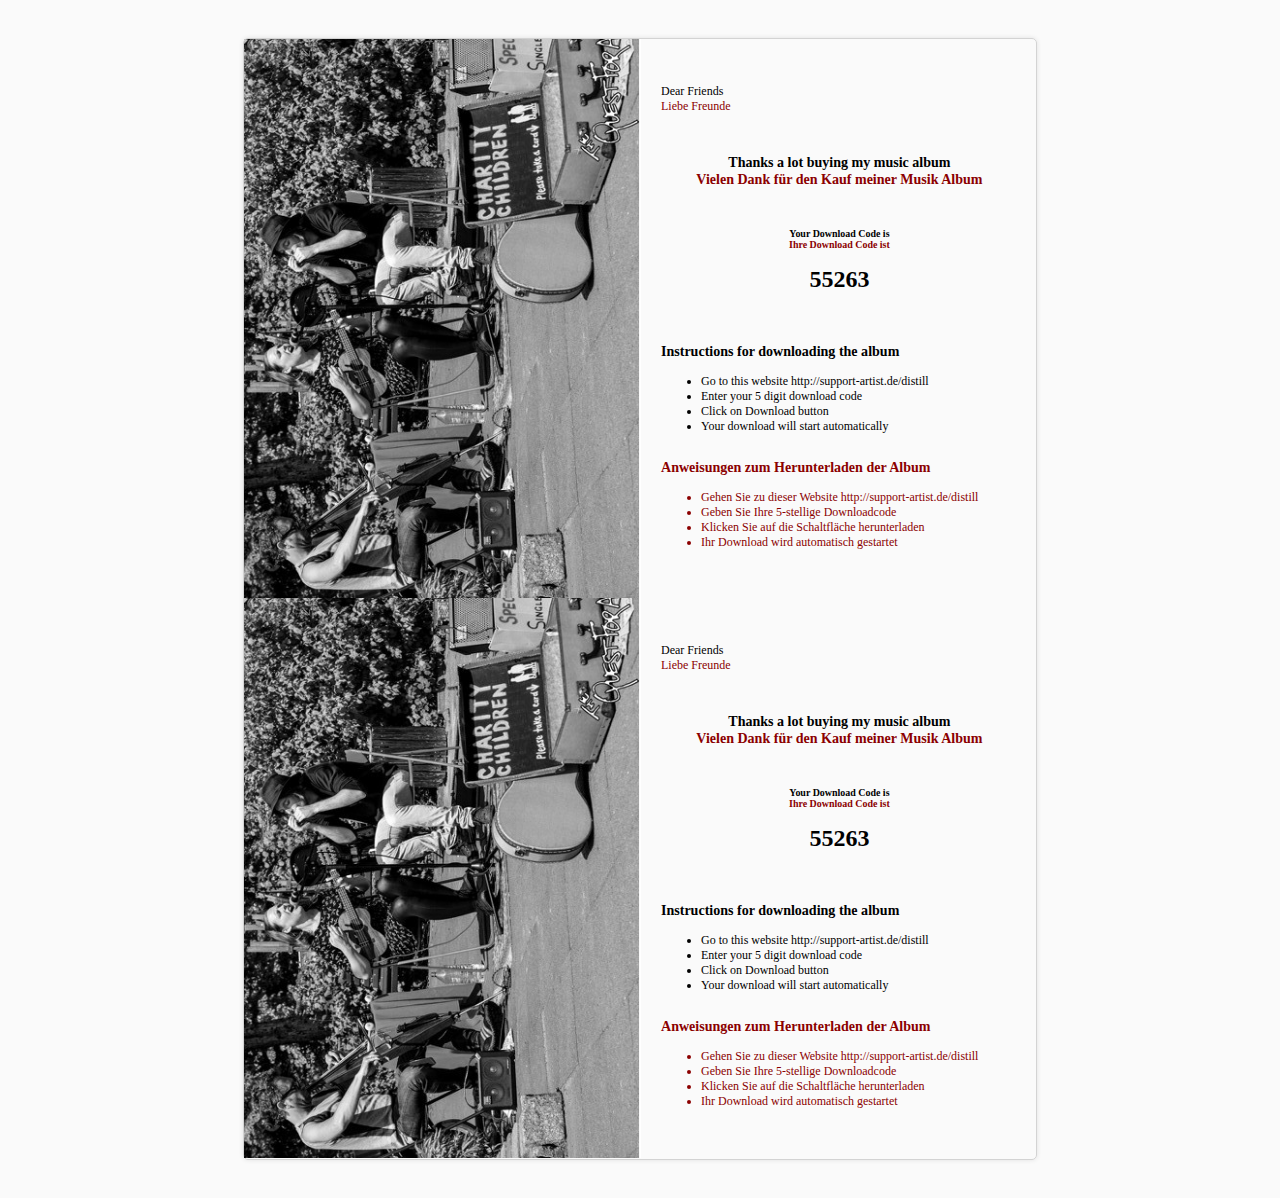
<file: index.html>
<!doctype html>

<html lang="en">
<head>
  <meta charset="utf-8">
  <title>Card</title>

  <link rel="stylesheet" href="style.css">
</head>
<body>
<div class="page">
  <div class="card">
    <div class="front">
      <img src="images/front.jpg"/>
    </div>
    <div class="back">
      <div class="content">
        <div class="greeting en">Dear Friends</div>
        <div class="greeting de">Liebe Freunde</div>
        <h3 class="en thanks">Thanks a lot buying my music album</h3>
        <h3 class="de thanks">Vielen Dank für den Kauf meiner Musik Album</h3>
        <h5 class="en code-text">Your Download Code is</h5>
        <h5 class="de code-text">Ihre Download Code ist</h5>
        <h1 class="code">55263</h1>

        <h3 class="instructions-title en">Instructions for downloading the album</h3>
        <ul class="instructions en">
          <li>Go to this website http://support-artist.de/distill</li>
          <li>Enter your 5 digit download code</li>
          <li>Click on Download button</li>
          <li>Your download will start automatically</li>
        </ul>
        <h3 class="instructions-title de">Anweisungen zum Herunterladen der Album</h3>
        <ul class="instructions de">
          <li>Gehen Sie zu dieser Website http://support-artist.de/distill</li>
          <li>Geben Sie Ihre 5-stellige Downloadcode</li>
          <li>Klicken Sie auf die Schaltfläche herunterladen</li>
          <li>Ihr Download wird automatisch gestartet</li>
        </ul>
      </div>
    </div>
  </div>
  <div class="card">
    <div class="front">
      <img src="images/front.jpg"/>
    </div>
    <div class="back">
      <div class="content">
        <div class="greeting en">Dear Friends</div>
        <div class="greeting de">Liebe Freunde</div>
        <h3 class="en thanks">Thanks a lot buying my music album</h3>
        <h3 class="de thanks">Vielen Dank für den Kauf meiner Musik Album</h3>
        <h5 class="en code-text">Your Download Code is</h5>
        <h5 class="de code-text">Ihre Download Code ist</h5>
        <h1 class="code">55263</h1>

        <h3 class="instructions-title en">Instructions for downloading the album</h3>
        <ul class="instructions en">
          <li>Go to this website http://support-artist.de/distill</li>
          <li>Enter your 5 digit download code</li>
          <li>Click on Download button</li>
          <li>Your download will start automatically</li>
        </ul>
        <h3 class="instructions-title de">Anweisungen zum Herunterladen der Album</h3>
        <ul class="instructions de">
          <li>Gehen Sie zu dieser Website http://support-artist.de/distill</li>
          <li>Geben Sie Ihre 5-stellige Downloadcode</li>
          <li>Klicken Sie auf die Schaltfläche herunterladen</li>
          <li>Ihr Download wird automatisch gestartet</li>
        </ul>
      </div>
    </div>
  </div>
</div>
</body>
</html>
</file>
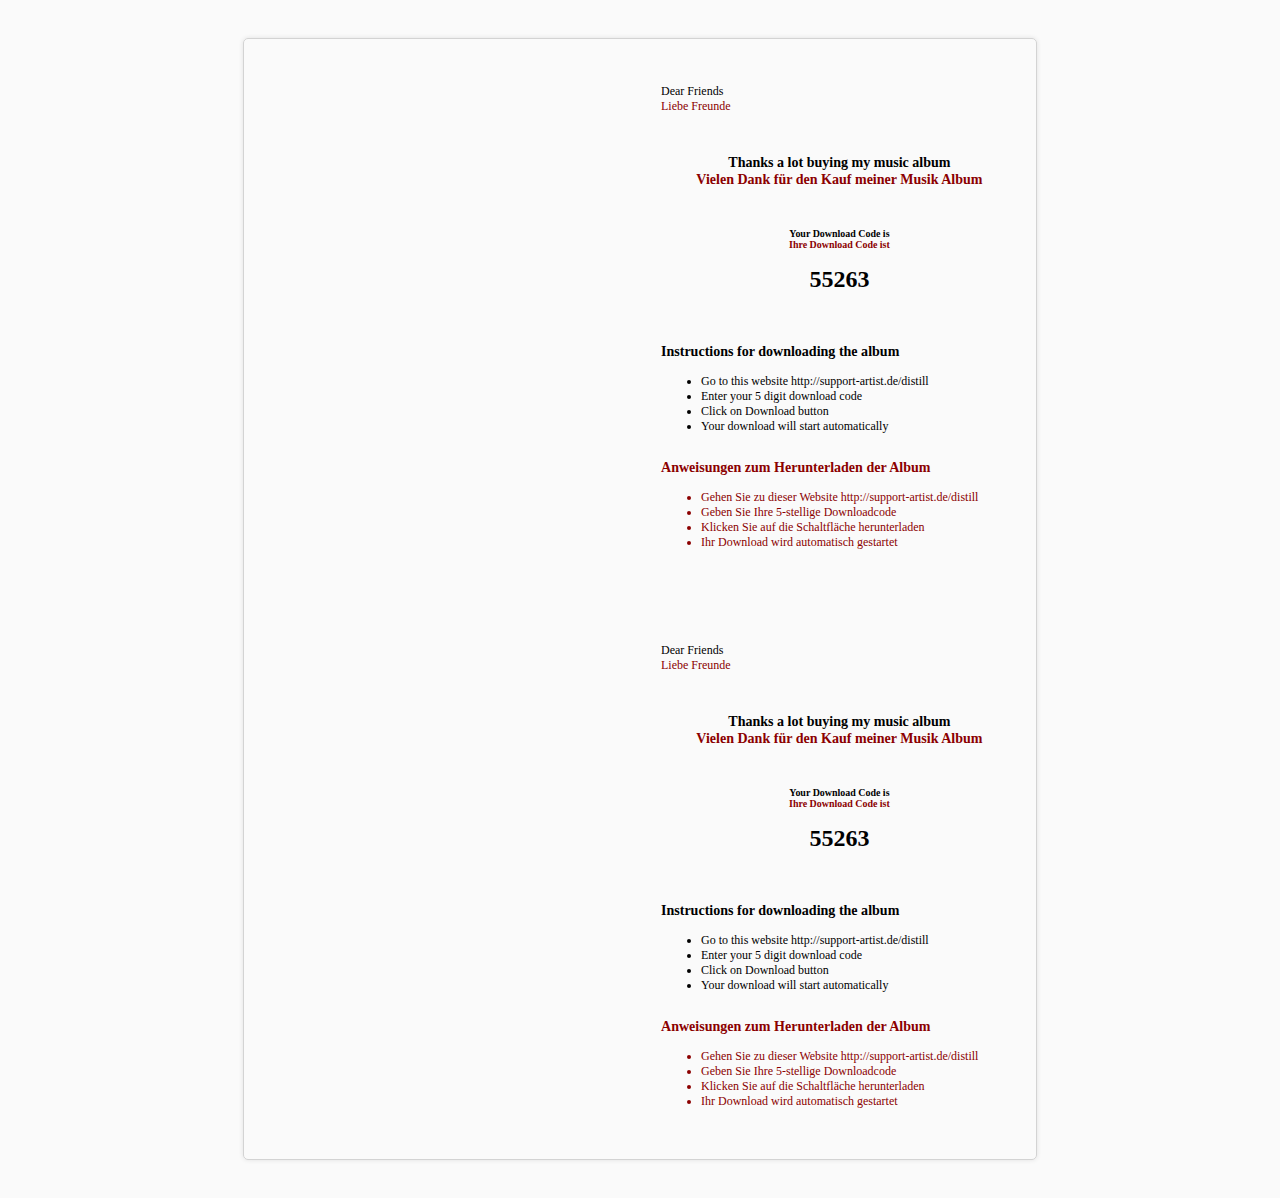
<file: back.html>
<!doctype html>

<html lang="en">
<head>
  <meta charset="utf-8">
  <title>Card</title>

  <link rel="stylesheet" href="style.css">
</head>
<body>
<div class="page">
  <div class="card">
    <div class="front">
    </div>
    <div class="back">
      <div class="content">
        <div class="greeting en">Dear Friends</div>
        <div class="greeting de">Liebe Freunde</div>
        <h3 class="en thanks">Thanks a lot buying my music album</h3>
        <h3 class="de thanks">Vielen Dank für den Kauf meiner Musik Album</h3>
        <h5 class="en code-text">Your Download Code is</h5>
        <h5 class="de code-text">Ihre Download Code ist</h5>
        <h1 class="code">55263</h1>

        <h3 class="instructions-title en">Instructions for downloading the album</h3>
        <ul class="instructions en">
          <li>Go to this website http://support-artist.de/distill</li>
          <li>Enter your 5 digit download code</li>
          <li>Click on Download button</li>
          <li>Your download will start automatically</li>
        </ul>
        <h3 class="instructions-title de">Anweisungen zum Herunterladen der Album</h3>
        <ul class="instructions de">
          <li>Gehen Sie zu dieser Website http://support-artist.de/distill</li>
          <li>Geben Sie Ihre 5-stellige Downloadcode</li>
          <li>Klicken Sie auf die Schaltfläche herunterladen</li>
          <li>Ihr Download wird automatisch gestartet</li>
        </ul>
      </div>
    </div>
  </div>
  <div class="card">
    <div class="front">
    </div>
    <div class="back">
      <div class="content">
        <div class="greeting en">Dear Friends</div>
        <div class="greeting de">Liebe Freunde</div>
        <h3 class="en thanks">Thanks a lot buying my music album</h3>
        <h3 class="de thanks">Vielen Dank für den Kauf meiner Musik Album</h3>
        <h5 class="en code-text">Your Download Code is</h5>
        <h5 class="de code-text">Ihre Download Code ist</h5>
        <h1 class="code">55263</h1>

        <h3 class="instructions-title en">Instructions for downloading the album</h3>
        <ul class="instructions en">
          <li>Go to this website http://support-artist.de/distill</li>
          <li>Enter your 5 digit download code</li>
          <li>Click on Download button</li>
          <li>Your download will start automatically</li>
        </ul>
        <h3 class="instructions-title de">Anweisungen zum Herunterladen der Album</h3>
        <ul class="instructions de">
          <li>Gehen Sie zu dieser Website http://support-artist.de/distill</li>
          <li>Geben Sie Ihre 5-stellige Downloadcode</li>
          <li>Klicken Sie auf die Schaltfläche herunterladen</li>
          <li>Ihr Download wird automatisch gestartet</li>
        </ul>
      </div>
    </div>
  </div>
</div>
</body>
</html>
</file>
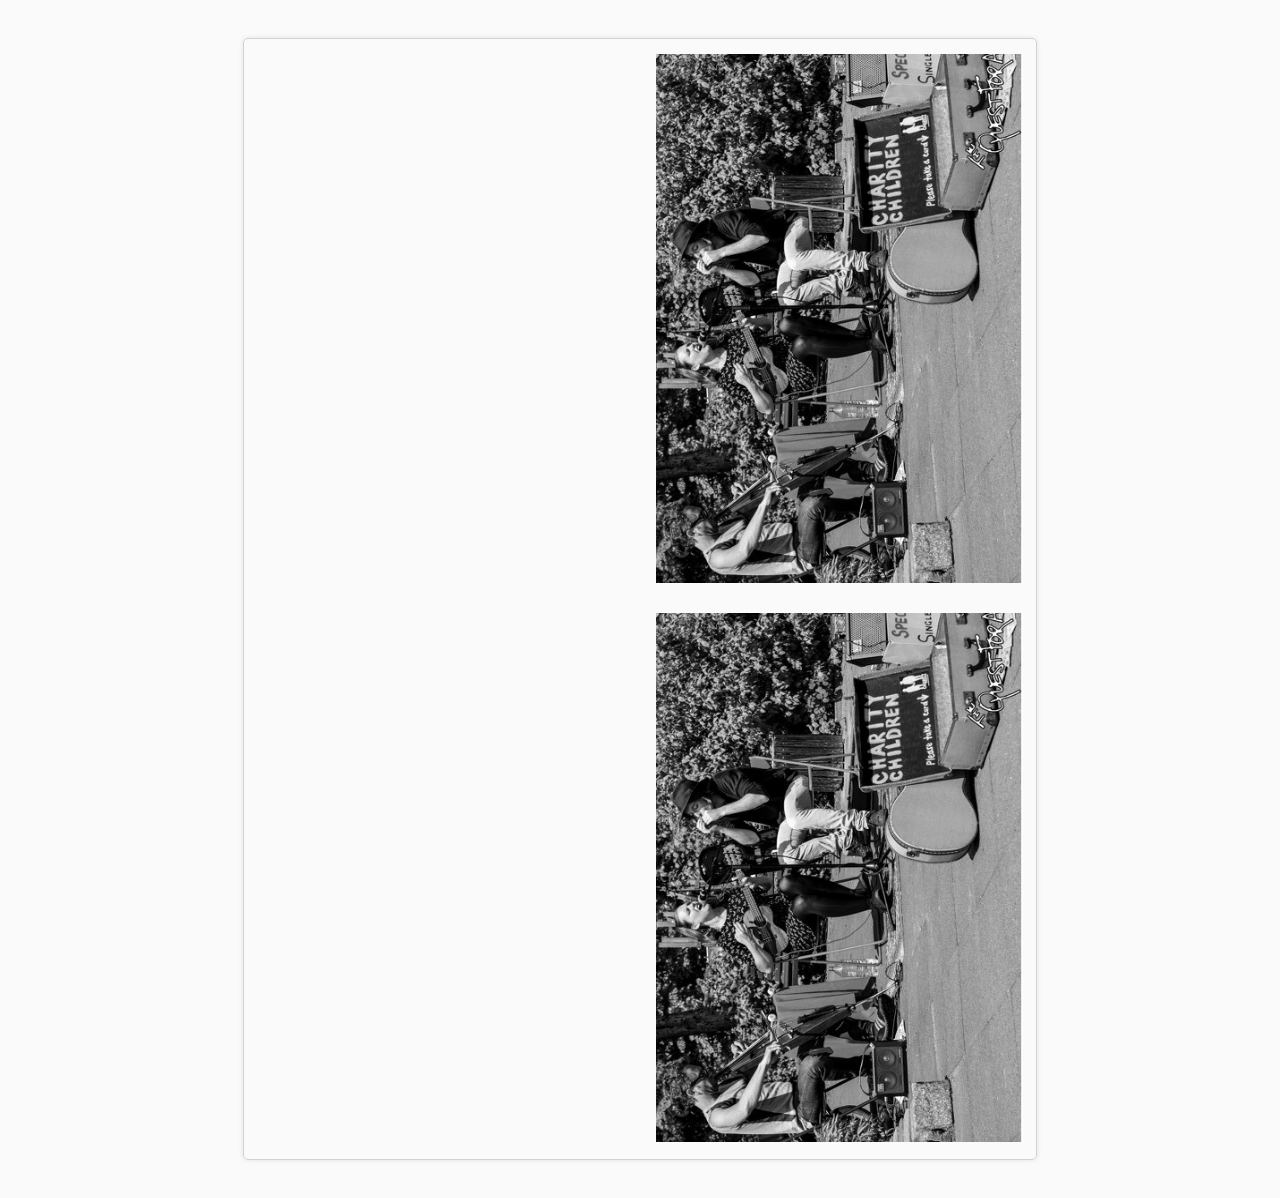
<file: front.html>
<!doctype html>

<html lang="en">
<head>
  <meta charset="utf-8">
  <title>Card</title>

  <link rel="stylesheet" href="style.css">
</head>
<body>
<div class="page">
  <div class="card">
    <div class="back">
    </div>
    <div class="front">
      <div class="image-container">
        <img src="images/front.jpg"/>
      </div>
    </div>
  </div>
  <div class="card">
    <div class="back">
    </div>
    <div class="front">
      <div class="image-container">
        <img src="images/front.jpg"/>
      </div>
    </div>
  </div>
</div>
</body>
</html>
</file>
<file: style.css>
body {
    width: 100%;
    height: 100%;
    margin: 0;
    padding: 0;
    background-color: #FAFAFA;
    font: 12pt "Tahoma";
}
body *{
    box-sizing: border-box;
    -moz-box-sizing: border-box;
}

.page {
    position: relative;
    width: 210mm;
    min-height: 297mm;
    margin: 10mm auto;
    border: 1px #D3D3D3 solid;
    border-radius: 5px;
    box-shadow: 0 0 5px rgba(0, 0, 0, 0.1);
}

.page .card{
    width: 210mm;
    height: 148mm;
}

.page .card .front, .page .card .back {
    width: 105mm;
    height: 148mm;
    float: left;
}

.page .card .front img {
    width: 100%;
    height: 100%;
}

.page .card .back {
    padding: 20px;
    overflow: hidden;
}
.page .card .back .content {
    font-size: 12px;
    padding-top: 25px;
}
.page .card .back h3, .page .card .back h5, .page .card .back h1 {
    text-align: center;
}
.page .card .back .thanks {
    margin: 0;
}
.page .card .back .thanks.en {
    margin-top: 40px;
}

.page .card .back .code-text {
    margin: 0;
}
.page .card .back .code-text.en {
    margin-top: 40px;
}
.page .card .back .instructions-title.en {
    text-align: left;
    margin-top: 50px;
}
.page .card .back .instructions-title.de {
    text-align: left;
    margin-top: 25px;
}

.de {
    color: darkred;
}

.image-container {
    width: 105mm;
    height: 148mm;
    padding: 4mm;
}

@page {
    size: A4;
    margin: 0;
}
@media print {
    * {
        -webkit-print-color-adjust: exact !important;
        print-color-adjust: exact !important;
    }

    html, body {
        width: 210mm;
        height: 297mm;
    }
    .page {
        margin: 0;
        border: initial;
        border-radius: initial;
        width: initial;
        min-height: initial;
        box-shadow: initial;
        background: initial;
        page-break-after: always;
    }
}
</file>
